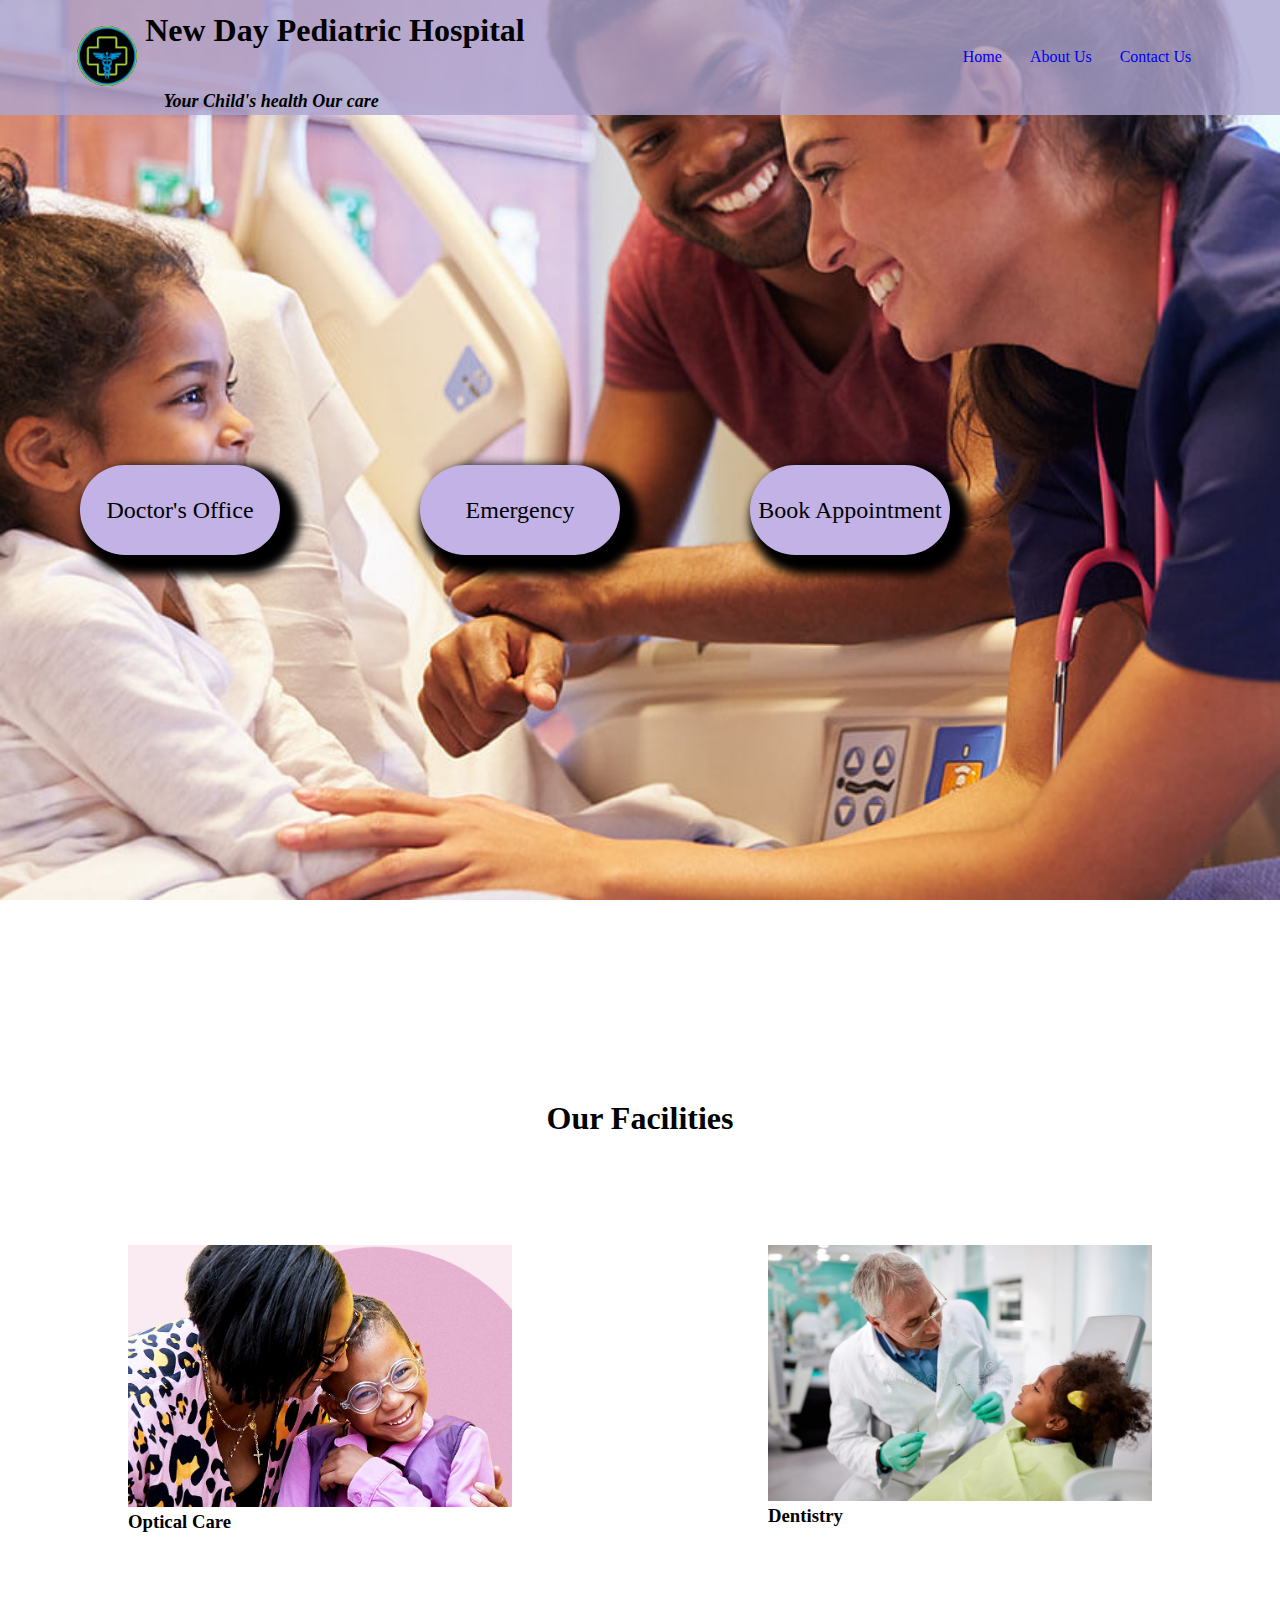
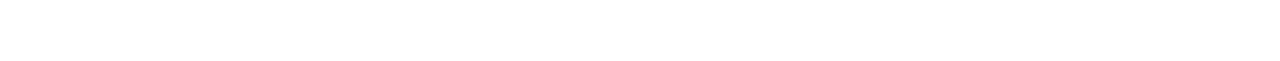
<file: index.html>
<!DOCTYPE html>
<html>
<head>
	<meta name="viewport" content="" width="" initial="" scale="1.0">
	<title>Home</title>
	<link rel="stylesheet" type="text/css" href="NDPH.css">
	
</head>
<body>
			<section class="header">
				<nav class="head">
					<a href="NDPH.html"><img src="images/h3.jpg" class="image"></a>
					<div class="nav-links">
						<ul>
							<a href="NDPH.html"><li>Home</li></a>
							<a href="aboutUs.html"><li>About Us</li></a>
							<a href="contactUs.html"><li>Contact Us</li></a>
						</ul>
						<section><h1 class="pot"><i>Your Child's health Our care</i></h1></section>
						<section><h1 class="name">New Day Pediatric Hospital</h1></section>
				</nav>
				<a href="seeDoctor.html" style="text-decoration: none;"><div class="box1">Doctor's Office</div></a>
				<a href="emergency.html" style="text-decoration: none;"><div class="box2">Emergency</div></a>
				<a href="bookAppointment.html" style="text-decoration: none;"><div class="box3">Book Appointment</div></a>
			</section>
			<section>
				<h1 class="service">Our Facilities</h1>
				<div class="row">
					<div class="column">
						<img src="images/eye.jpg" width="100%">
						<h3>Optical Care</h3> 
					</div>
					<div class="column">
						<img src="images/teeth.jpg" width="100%">
						<h3>Dentistry</h3>
					</div>
				</div>
			</section>
</body>
</html>
</file>
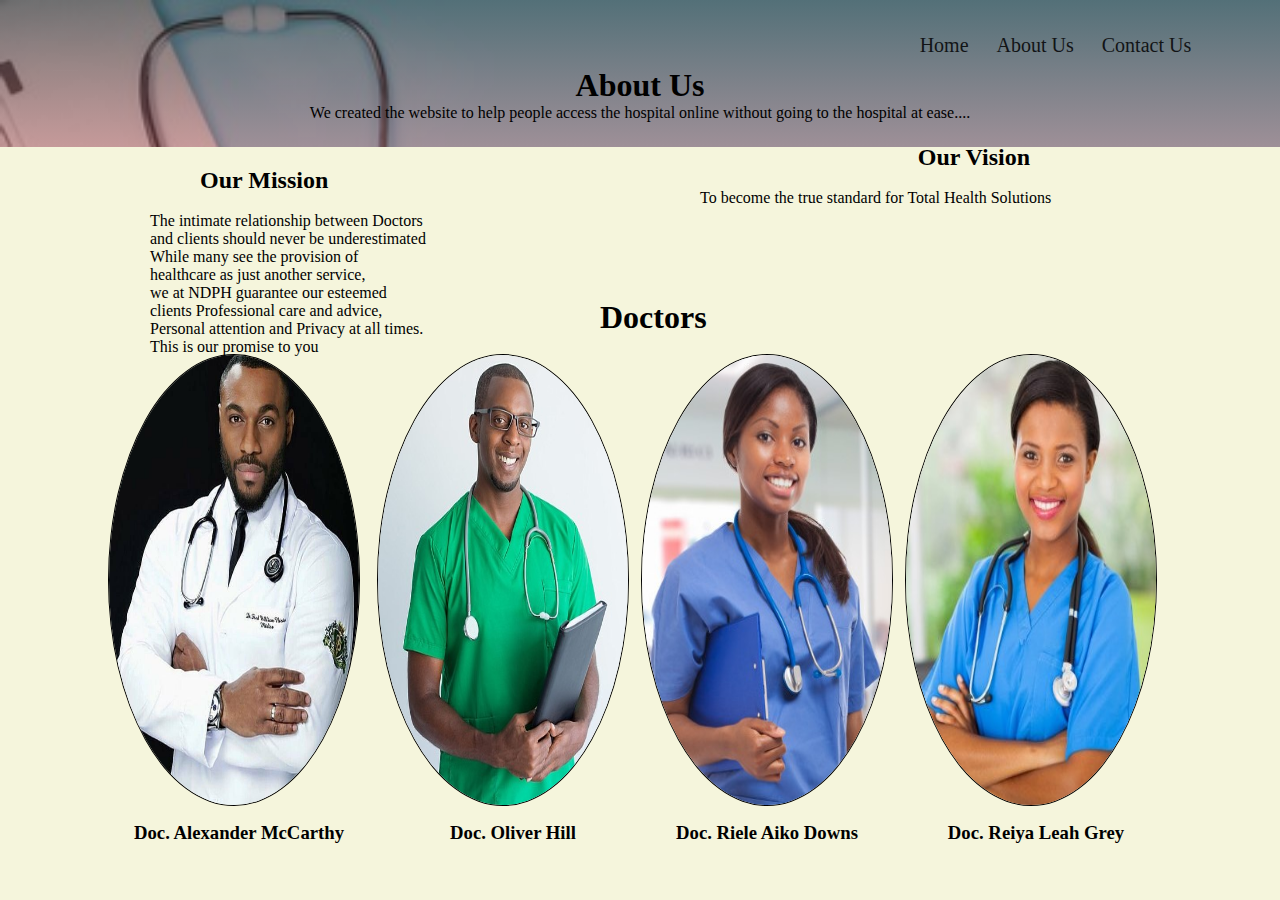
<file: aboutUs.html>
<!DOCTYPE html>
<html>
    <head>
        <meta name="viewport" content="" width="" initial="" scale="1.0">
        <title>About Us</title>
        <link rel="stylesheet" type="text/css" href="aboutUs.css">
    </head>
    <body>
        <section class="header">
            <nav class="head">
                <div class="nav-links">
                    <ul>
                        <li><a href="index.html">Home</a></li>
                        <li><a href="aboutUs.html">About Us</a></li>
                        <li><a href="contactUs.html">Contact Us</a></li>
                    </ul>
                    <section><h1 class="about">About Us</h1></section>
                <p> 
                    We created the website to help people access the hospital online without going to the hospital at ease....
                </p>
            </nav>
            <section><h1 class="mission">Our Mission</h1></section><br>
                <p id="mission">
                   The intimate relationship between Doctors<br> and clients should never be underestimated<br>
                   While many see the provision of<br> healthcare as just another service,<br>
                   we at NDPH guarantee our esteemed<br> clients Professional care and advice,<br>
                   Personal attention and Privacy at all times.<br>This is our promise to you<br> 
                </p>
            <section><h1 class="vision">Our Vision</h1></section><br>
                <p id="vision">
                   To become the true standard for Total Health Solutions
                </p>
        <section class="doctors">
            <section><h1 class="doc">Doctors</h1></section><br>
                <div class="column">
                    <div class="doctors-col1">
                        <img src="images/alex.jpg" width="100%;">
                        <h3>Doc. Alexander McCarthy</h3>
                        <p></p>
                    </div>

                    <div class="doctors-col2">
                        <img src="images/oliver1.jpg" width="100%;">
                        <h3>Doc. Oliver Hill</h3>
                        <p></p>
                    </div> 

                    <div class="doctors-col3">
                        <img src="images/riele1.jpg" width="100%;">
                        <h3>Doc. Riele Aiko Downs</h3>
                        <p></p>
                    </div>

                    <div class="doctors-col4"> 
                        <img src="images/reiya1.jpg" width="100%;">
                        <h3>Doc. Reiya Leah Grey</h3>
                        <p></p>
                    </div>
                </div>
            </section>
        </section>
    </body>
</html>
</file>
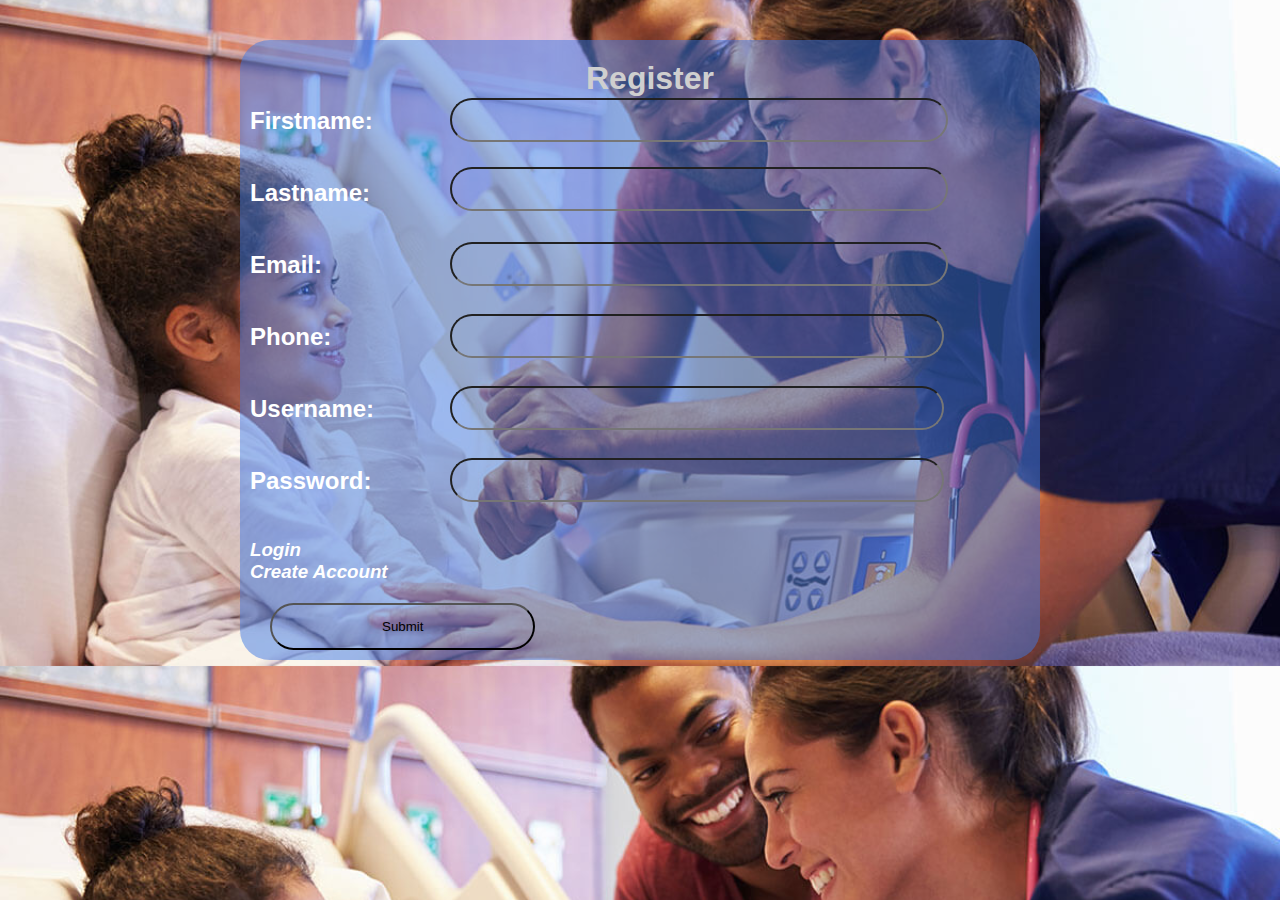
<file: assignment.html>
<!DOCTYPE html>
<html lang="en">
    <head>
        <meta charset="UTF-8"/>
        <meta name="viewport" content="" width="" initial="" scale="1.0">
        <title>bookAppointment</title>
        <link rel="stylesheet" type="text/css" href="assignment.css">
    </head>
    <body>
       <div class="main">
            <form name="Appointment form" method="POST" action="camieharley20@gmail.com">
                <div class="regform"><h1>Register</h1></div>
                <div id="name">
                    <h2 class="name">Firstname:</h2>
                    <input class="firstname" type="text" name="first_Name"><br>
                    
                    <h2 class="name">Lastname:</h2>
                    <input class="lastname" type="text" name="last_Name">
                    
                </div>
                <h2 class="name">Email:</h2>
                <input class="email" type="text" name="email">

                <h2 class="name">Phone:</h2>
                <input class="number" type="integer" name="phone">

                <h2 class="name">Username:</h2>
                <input class="number" type="text" name="number">

                <h2 class="name">Password:</h2>
                <input class="number" type="password" name="phone">
                
                <i><h3>Login</h3></i>
                <i><h3>Create Account</h3></i>
                

                <button type="submit">Submit</button>
            </form>     
        </div>
    </body>
</html>
</file>
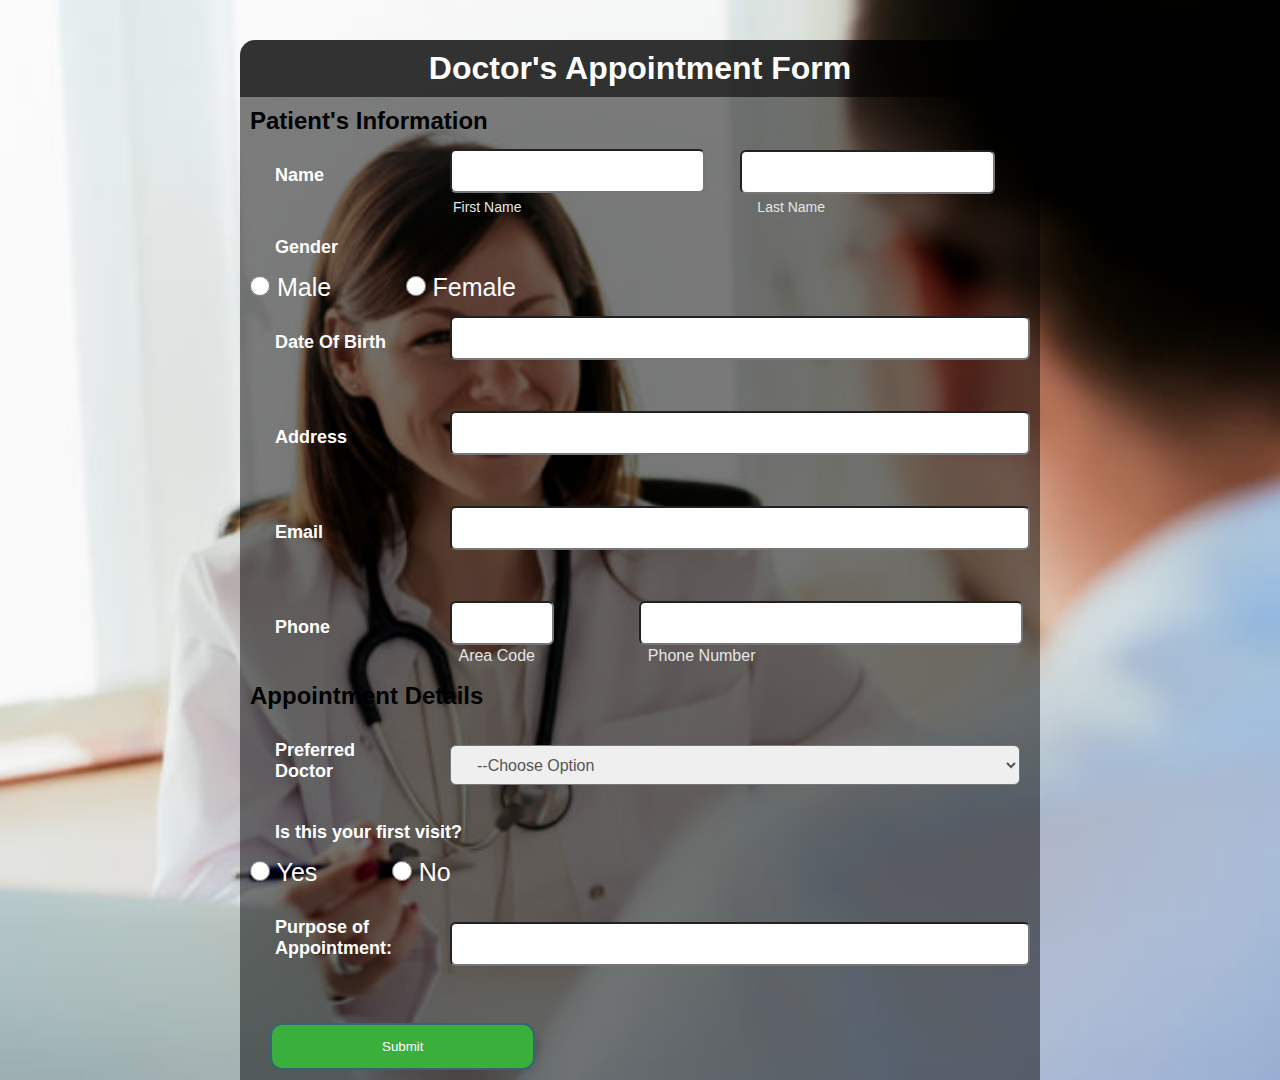
<file: bookAppointment.html>
<!DOCTYPE html>
<html lang="en">
    <head>
        <meta charset="UTF-8"/>
        <meta name="viewport" content="" width="" initial="" scale="1.0">
        <title>bookAppointment</title>
        <link rel="stylesheet" type="text/css" href="bookAppointment.css">
    </head>
    <body>
       <div class="regform"><h1>Doctor's Appointment Form</h1></div>
       <div class="main">
            <form name="Appointment form" method="POST" action="camieharley20@gmail.com">
                <div id="name">
                    <h2>Patient's Information</h2>
                    <h2 class="name">Name</h2>
                    <input class="firstname" type="text" name="first_Name"><br>
                    <label class="firstlabel">First Name</label>
                    <input class="lastname" type="text" name="last_Name">
                    <label class="lastlabel">Last Name</label>
                </div>

                <h2 class="name">Gender</h2>
                
                <label class="radio">
                    <input class="radio-one" type="radio" name="">
                    <span class="checkmark"></span>
                    Male
                </label>

                <label class="radio">
                    <input class="radio-two" type="radio" name="">
                    <span class="checkmark"></span>
                    Female
                </label>

                <h2 class="name">Date Of Birth</h2>
                <input class="date" name="date of birth">

                <h2 class="name">Address</h2>
                <input class="address" type="text" name="address">

                <h2 class="name">Email</h2>
                <input class="email" type="text" name="email">
                
                <h2 class="name">Phone</h2>
                <input class="code" type="text" name="area_code">
                <label class="area-code">Area Code</label>
                <input class="number" type="text" name="phone">
                <label class="phone-number">Phone Number</label>


                <h2>Appointment Details</h2>

                <h2 class="name">Preferred Doctor</h2>
                <select class="option" name="subject">
                    <option disabled="disabled" selected="selected">--Choose Option</option>
                    <option>Doctor Alexander</option>
                    <option>Doctor Oliver</option>
                    <option>Doctor Riele</option>
                    <option>Doctor Reiya</option>
                </select>

                <h2 id="student">Is this your first visit?</h2>
                
                <label class="radio">
                    <input class="radio-one" type="radio" name="">
                    <span class="checkmark"></span>
                    Yes
                </label>

                <label class="radio">
                    <input class="radio-two" type="radio" name="">
                    <span class="checkmark"></span>
                    No
                </label><br>

                <h2 class="name">Purpose of Appointment:</h2>
                <input class="purpose" name="purpose_of_appointment">


                <button type="submit">Submit</button>
            </form>     
        </div>
    </body>
</html>
</file>
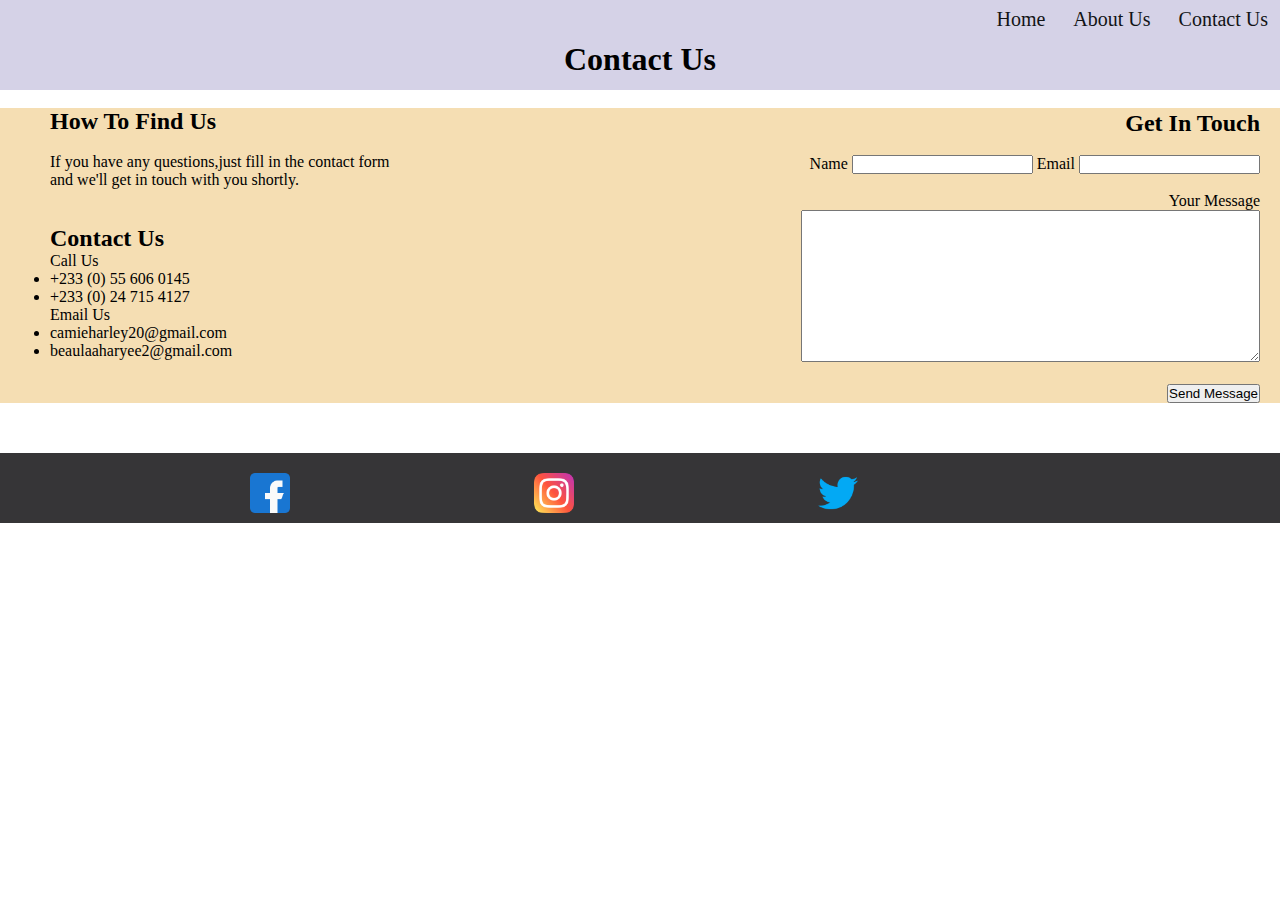
<file: contactUs.html>
<!DOCTYPE html>
<html>
    <head>
        <meta name="viewport" content="" width="" initial="" scale="1.0">
	    <title>Contact Us</title>
	    <link rel="stylesheet" type="text/css" href="contactUs.css">
    </head>
    <body>
            <nav class="header">
                <div class="nav-links">
                    <ul>
                        <li><a href="NDPH.html">Home</a></li>
                        <li><a href="aboutUs.html">About Us</a></li>
                        <li><a href="contactUs.html">Contact Us</a></li>
                    </ul>
                </div>
                <section><h1>Contact Us</h1></section>
            </nav><br>
        <section id="section">
            <section class="p">
                <h2>How To Find Us</h2><br>
                <p>
                    If you have any questions,just fill in the contact form<br>
                    and we'll get in touch with you shortly.<br>
                     
                </p><br><br>
                <h2>Contact Us</h2>
                <p>
                    <div class="fa fa-phone">Call Us
                            <li>+233 (0) 55 606 0145</li>
                            <li>+233 (0) 24 715 4127</li>
                    </div>
                    <div class="fa fa-user">Email Us
                        <li>camieharley20@gmail.com</li>
                        <li>beaulaaharyee2@gmail.com</li>
                </div>
                </p>
                <form action="">
            </section>
       <div class="main">
            <form name="Appointment form" method="GET" action="">
                <div id="name">
                    <h2 class="h2">Get In Touch</h2><br>
                   <p> 
                    <label>Name</label>
                    <input type="text" name="first_Name">
                    <label>Email</label>
                    <input type="text" name="email"><br><br>
                    <label>Your Message</label><br>
                    <textarea cols="55" rows="10"></textarea><br><br>
                    <button type="submit">Send Message</button>
                   </p> 
        </div> 
                </form>
        </section>
        <div>

            <nav class="footer">
                <a href=""> <img src="images/facebook.png"></a>
                <a href=""> <img src="images/instagram.png"></a>
                <a href=""> <img src="images/twitter.png"></a>
            </nav>
        </div>
    </body>
</html>
</file>
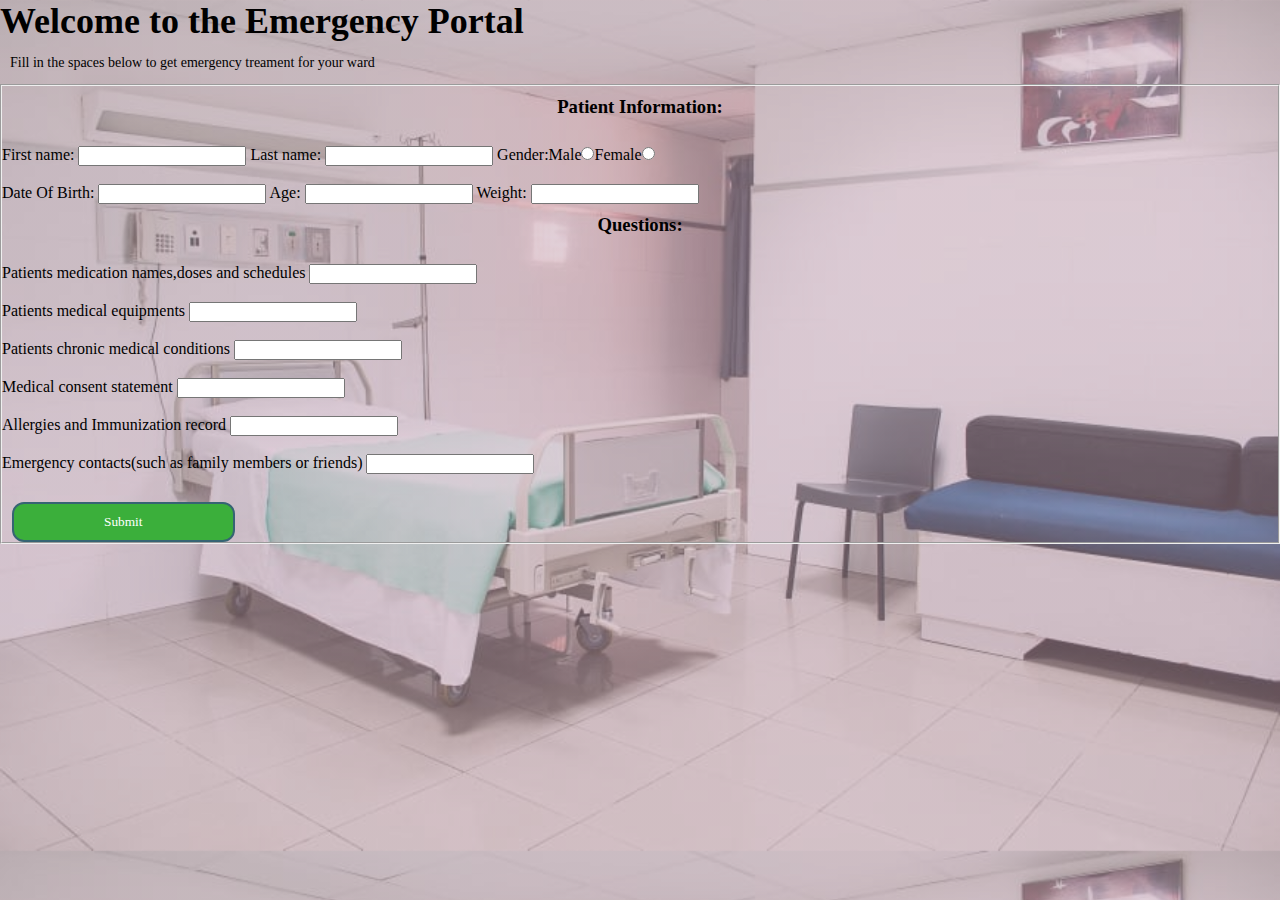
<file: emergency.html>
<!DOCTYPE html>
<html>
<head>
	<meta name="viewport" content="" width="" initial="" scale="1.0">
	<title>Emergency</title>
	<link rel="stylesheet" type="text/css" href="emergency.css">
</head>
<body class="header">
	<h1><strong>Welcome to the Emergency Portal</strong></h3>
	<p>Fill in the spaces below to get emergency treament for your ward</p>

	<form action=”/action_page.php” method=”get”>
	 <fieldset>
	  <h3><legend>Patient Information:</legend></h3><br>
	  <label for=”fname”> First name:</label> 
	  <input type=”text” id=”fname” name=”fname”>
	  <label for=”lname”> Last name:</label>
	  <input type=”text” id=”lname” name=”lname”>

	  Gender:Male<input type="radio"name="gender"id="Male">Female<input type="radio"name="gender"id="Female"><br><br>
	  
	  <label for=”dob”> Date Of Birth:</label>
	  <input type=”date”/>
	  
	  <label for=”age”> Age:</label>
	  <input type=”number”/>
	  
	  <label for=”weight”> Weight:</label>
	  <input type=”number”/><br>
	 
	  <h3><legend>Questions:</legend></h3><br>
	  <label for=”question”> Patients medication names,doses and schedules</label>
	  <input type=”text”/><br/><br/>
	  <label for=”question”> Patients medical equipments</label>
	  <input type=”text”/><br/><br/>
	  <label for=”question”> Patients chronic medical conditions</label>
	  <input type=”text”/><br/><br/>
	  <label for=”question”>Medical consent statement</label>
	  <input type=”text”/><br/><br/>
	  <label for=”question”>Allergies and Immunization record</label>
	  <input type=”text”/><br/><br/>
	  <label for=”question”>Emergency contacts(such as family members or friends)</label>
	  <input type=”text”/><br/><br/>
	  <button type="submit">Submit</button>
</body>
</html>
</file>
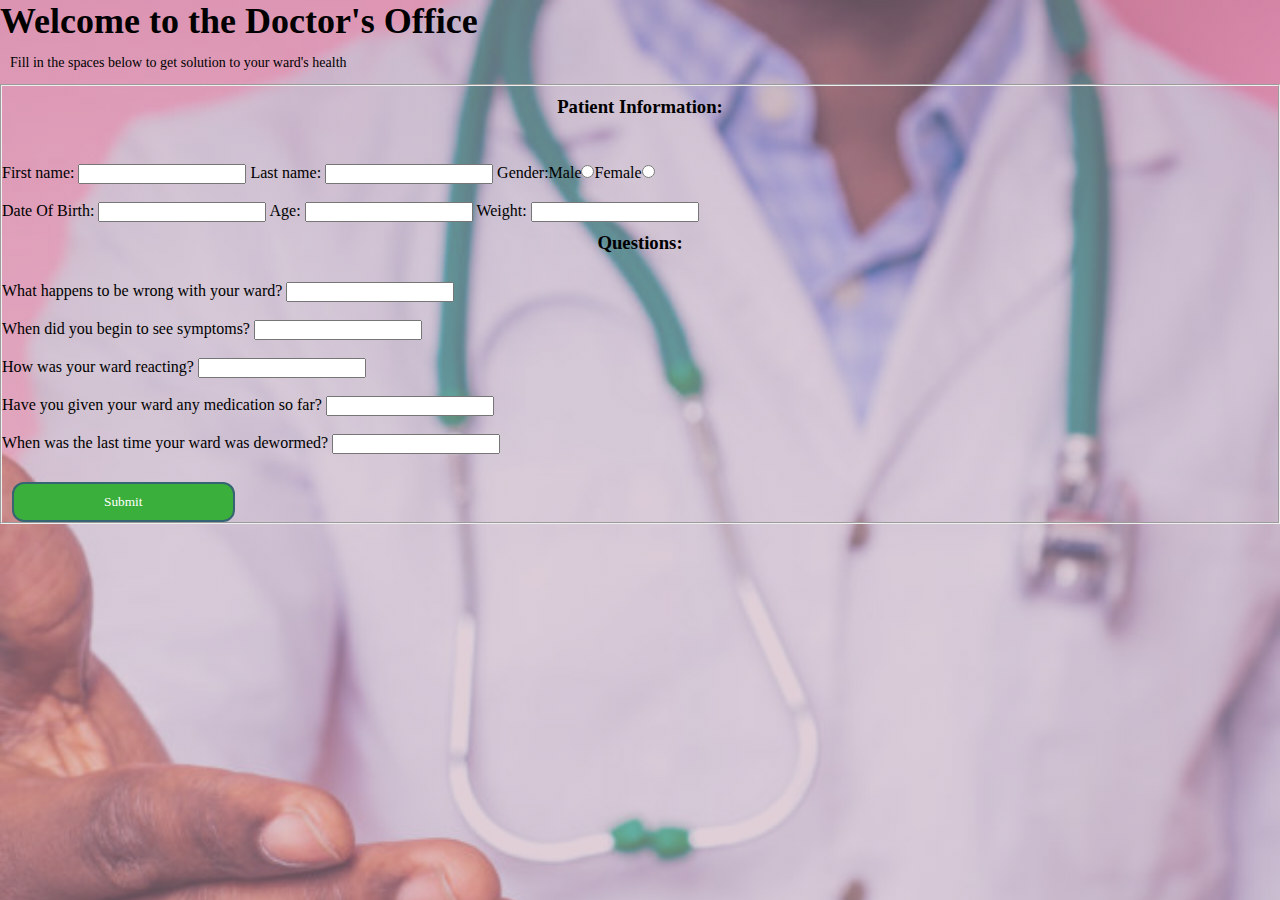
<file: seeDoctor.html>
<!DOCTYPE html>
<html>
<head>
	<meta name="viewport" content="" width="" initial="" scale="1.0">
	<title>See Doctor</title>
	<link rel="stylesheet" type="text/css" href="seeDoctor.css">
</head>
<body class="header">
	<h1><strong>Welcome to the Doctor's Office</strong></h3>
	
  <p>Fill in the spaces below to get solution to your ward's health</p>

  <form action=”/action_page.php” method=”get”>
   <fieldset>
    <h3><legend>Patient Information:</legend></h3><br><br>
    <label for=”fname”> First name:</label> 
    <input type=”text” id=”fname” name=”fname”>
    <label for=”lname”> Last name:</label>
    <input type=”text” id=”lname” name=”lname”>
  
    Gender:Male<input type="radio"name="gender"id="Male">Female<input type="radio"name="gender"id="Female"><br><br>
    <label for=”dob”> Date Of Birth:</label>
    <input type=”date”/>
    <label for=”age”> Age:</label>
    <input type=”number”/>
    <label for=”weight”> Weight:</label>
    <input type=”number”/>

    <h3><legend>Questions:</legend></h3><br>
    <label for=”question”> What happens to be wrong with your ward?</label>
    <input type=”text”/><br/><br/>
    <label for=”question”> When did you begin to see symptoms?</label>
    <input type=”text”/><br/><br/>
    <label for=”question”> How was your ward reacting?</label>
    <input type=”text”/><br/><br/>
    <label for=”question”>Have you given your ward any medication so far?</label>
    <input type=”text”/><br/><br/>
    <label for=”question”> When was the last time your ward was dewormed?</label>
    <input type=”text”/><br/><br/>
    <button type="submit">Submit</button>
   </fieldset>
  </form>
</body>

</html>
</file>
<file: NDPH.css>
body{

}

*{
	margin: 0;
	padding: 0;
}
.header{
	min-height: 100vh;
	width: 100%;
	height: auto;
	background-image: url(images/black.jpg);
	background-position: center;
	background-size: cover;
	position: relative;
}
.head
{
	background-color: rgb(172, 165, 207,0.8);
}
nav
{
	display: flex;
	padding: 2% 6%;
	justify-content: space-between;
	align-items: center;
}
.nav-links{
	flex: 1;
	text-align: right;
}
.nav-links ul li{
	list-style: none;
	display: inline-block;
	padding: 8px 12px;
	position: relative;
}
.nav-links ul li a{
	color: rgb(18, 20, 22);
	text-decoration: none;
	font-size: 20px;
}
.nav-links ul li::after{
	content:'';
	width: 0%;
	height: 2px;
	background: #555;
	display: block;
	margin: auto;
	transition: 0.5ms;
}
.nav-links ul li:hover::after{
	width: 100%;
}
.image{
	height: 20%;
	width: 20%;
	border-radius: 50%;
}
.pot{
	position: absolute;
	top: 9%;
	left: 12%;
	font-size: large;
	font-family: Cambria, Cochin, Georgia, Times, 'Times New Roman', serif;
	color: black;
	padding: 10px;
}
.name
{
	position: absolute;
	top: -2%;
	left: 9%;
	font-size: xx-large;
	font-family: Cambria, Cochin, Georgia, Times, 'Times New Roman', serif;
	color: black;
	padding: 30px;
}
.h1{
	font-size: 62px;
}
.body{

	align-items: center;
	align-content: center;
	display: flex;
	justify-content: center;
}
.box1
{
	
	background-color: rgb(194, 178, 230);
	transform: translateY(350px);
	border-radius: 50px;
	box-shadow: 10px 10px 10px 10px;
	margin-left: 80px;
	margin-bottom: 50px;
	line-height: 90px;
	width: 200px;
	text-align: center;
	font-size: x-large;
	color: black;
	font-family: Cambria, Cochin, Georgia, Times, 'Times New Roman', serif;

}
.box2
{	background-color: rgb(194, 178, 230);
	transform: translateY(350px);
	border-radius: 50px;
	margin-left: 420px;
	margin-bottom: 50px;
	line-height: 90px;
	width: 200px;
	box-shadow: 10px 10px 10px 10px;
	text-align: center;
	font-size: x-large;
	margin-top: -140px;
	border: #555;
	color: black;
	font-family: Cambria, Cochin, Georgia, Times, 'Times New Roman', serif;
}
.box3
{	background-color: rgb(194, 178, 230);
	transform: translateY(350px);
	border-radius: 50px;
	margin-left: 750px;
	margin-bottom: 50px;
	line-height: 90px;
	box-shadow: 10px 10px 10px 10px;
	width: 200px;
	text-align: center;
	font-size: x-large;
	margin-top: -140px;
	color: black;
	font-family: Cambria, Cochin, Georgia, Times, 'Times New Roman', serif;
}
*
{
	box-sizing: border-box;
}
.column
{
	float: left;
	width: 50%;
	padding: 10%;
	
}
.row
{
	transform: translateY(180px);
	height: 500px;
}

.row::after
{
	content: "";
	display: table;
	clear: both;
}	
.service
{
	transform: translateY(200px);
	text-align: center;
	font-size: xx-large;
}
</file>
<file: aboutUs.css>
*{
    margin: 0;
    padding: 0;
}
.header{
	min-height: 100vh;
	width: 100%;
	height: auto;
	background: beige; 
	background-position: center;
	background-size: cover;
	position: relative;
}
nav{
	display: flex;
	padding: 2% 6%;
	justify-content: space-between;
	align-items: center;
}
img{
	height: 40%;
	width: 40%;
	border-radius: 50%;
}
.head{
	background-image: linear-gradient(rgb(0,0,0,0.5),rgba(150, 63, 63, 0.5)),url(images/lap.jpg);
	background-size: cover;
}
.about
{
	text-align: center;
	font-size: xx-large;
}
.nav-links{
	flex: 1;
	text-align: right;
}
.nav-links ul li{
	list-style: none;
	display: inline-block;
	padding: 8px 12px;
	position: relative;
}
.nav-links ul li a{
	color: rgb(18, 20, 22);
	text-decoration: none;
	font-size: 20px;
}
.nav-links ul li::after{
	content:'';
	width: 0%;
	height: 2px;
	background: #555;
	display: block;
	margin: auto;
	transition: 0.5ms;
}
.nav-links ul li:hover::after{
	width: 100%;
}
.h1
{
	font-size: 62px;
}

p
{
	text-align: center;
}     
.mission
{
	text-align: left;
	transform: translateY(20px);
	margin-left: 200px;
	font-size: x-large;
}
#mission
{
	text-align: justify;
	transform: translateY(20px);
	margin-left: 150px;	
}
.vision
{
	text-align: right;
	transform: translateY(8px);
	margin-right: 250px;
	font-size: x-large;
	margin-top: -200px;
}
#vision
{
	text-align: justify;
	transform: translateY(8px);
	margin-right: 50px;
	margin-left: 700px;	
}
.doctors
{
	width: 80px;  
	margin-right: auto;
	margin-left: auto;
	text-align: center;
	padding-top: 100px;
}
.doc
{
	font-size: xx-large;
	text-align: center;
}
.doctors-col1
{
	flex-basis: 32%;
	border-radius: 10px;
	margin-bottom: 30px;
	position: relative;
	display: inline-block;
}
.doctors-col1 img
{	
	border-style: solid;
	border-width: 0.5px;
	border: 5px 5px 5px 5px;
	border-color: black;
	width: 250px;
	margin-left: -700px;	
	border-radius: 50%;
	height: 50vh;
	margin-right: 100px;
}
.doctors-col1 p
{
	padding: 0;
	margin-right: -10px;
	margin-left: -900px;
}
.doctors-col1 h3
{
	margin-top: 12px;
	margin-bottom: 15px;
	margin-right: -10px;
	margin-left: -800px;
}
.doctors-col2
{
	flex-basis: 32%;
	border-radius: 10px;
	margin-bottom: 30px;
	position: relative;
	display: inline-block;
}
.doctors-col2 img
{	
	border-style: solid;
	border-width: 0.5px;
	border: 5px 5px 5px 5px;
	border-color: black;
	width: 250px;
	margin-right: -30px;
	margin-left: -300px;	
	border-radius: 50%;
	height: 50vh;
}
.doctors-col2 p
{
	padding: 0;
	margin-right: -550px;
	margin-left: -800px;
}
.doctors-col2 h3
{
	margin-top: 12px;
	margin-bottom: 15px;
	margin-right: -550px;
	margin-left: -800px;
}
.doctors-col3
{
	flex-basis: 32%;
	border-radius: 10px;
	margin-bottom: 30px;
	position: relative;
	display: inline-block;
}
.doctors-col3 img
{
	border-style: solid;
	border-width: 0.5px;
	border: 5px 5px 5px 5px;
	border-color: black;
	width: 250px;
	margin-right: -360px;
	margin-left: -110px;	
	border-radius: 50%;
	height: 50vh;
}
.doctors-col3 p
{
	padding: 0;
	margin-right: -900px;
	margin-left: -700px; 
}
.doctors-col3 h3
{
	margin-top: 12px;
	margin-bottom: 15px;
	margin-right: -1050px;
	margin-left: -800px;
}
.doctors-col4
{
	flex-basis: 32%;
	border-radius: 10px;
	margin-bottom: 30px;
	position: relative;
	display: inline-block;
}
.doctors-col4 img
{
	border-style: solid;
	border-width: 0.5px;
	border: 5px 5px 5px 5px;
	border-color: black;
	width: 250px;
	margin-right: -600px;
	margin-left: 170px;	
	border-radius: 50%;
	height: 50vh;
}
.doctors-col4 p
{
	padding: 0;
	margin-right: -970px;
	margin-left: -200px;
}
.doctors-col4 h3
{
	margin-top: 12px;
	margin-bottom: 15px;
	margin-right: -980px;
	margin-left: -200px;
}
</file>
<file: assignment.css>
*{
    margin: 0;
    padding: 0;
}
body
{
    background-image: url(images/black.jpg);
    background-position: center;
    background-size: cover;
    font-family:-apple-system, BlinkMacSystemFont, 'Segoe UI', Roboto, Oxygen, Ubuntu, Cantarell, 'Open Sans', 'Helvetica Neue', sans-serif;
    margin-top: 40px;    
}
.regform
{
    width: 800px;
    margin: auto;
    color: #cfcfcf;
    padding: 10px 0px 10px 0px;
    text-align: center;
    border-radius: 15px 15px 0px 0px; 
}
.main
{
    background-color: rgba(62, 120, 228, 0.5);
    width: 800px;
    margin: auto;
    color: white;
    border-radius: 30px;
}
form
{
    padding: 10px;
}
.firstname
{
    position: relative;
    left: 200px;
    top: -37px;
    line-height: 40px;
    border-radius: 50px;
    padding: 0 22px;
    font-size: 16px;
    width: 450px;
    background: transparent;
}
.lastname
{
    position: relative;
    left: 200px;
    top: -40px;
    line-height: 40px;
    border-radius: 50px;
    padding: 0 22px;
    font-size: 16px;
    width: 450px;
    background: transparent;
}
.email
{
    position: relative;
    left: 200px;
    top: -37px;
    line-height: 40px;
    width: 450px;
    border-radius: 50px;
    padding: 0 22px;
    font-size: 16px;
    /* color: #555; */
    background: transparent;
}
.username
{
    position: relative;
    left: 200px;
    top: -37px;
    line-height: 40px;
    width: 450px;
    border-radius: 50px;
    padding: 0 22px;
    font-size: 16px;
    background: transparent;
    /* color: #555;  */
}
.number
{
    position: relative;
    /* color: #555; */
    font-size: 16px;
    left: 200px;
    top: -37px;
    border-radius: 50px;
    line-height: 40px;
    width: 490px;   
    background: transparent;
}
button
{
    align-items: center;
    /* display: block; */
    margin: 20px 0px 0px 20px;
    text-align: center;
    border-radius: 50px;
    padding: 14px 110px;    
    background: transparent;
    color: black;
    cursor: pointer;
    transition: 0.25px;
}
button:hover
{
    background-color: #938ed6;
}
</file>
<file: bookAppointment.css>
*{
    margin: 0;
    padding: 0;
}
body
{
    background-image: url(images/seedoc.jpg);
    background-position: center;
    background-size: cover;
    font-family: sans-serif;
    margin-top: 40px;    
}
.regform
{
    width: 800px;
    background-color: rgba(0,0,0,0.8);
    margin: auto;
    color: #FFFFFF;
    padding: 10px 0px 10px 0px;
    text-align: center;
    border-radius: 15px 15px 0px 0px; 
}
.main
{
    background-color: rgba(0,0,0,0.5);
    width: 800px;
    margin: auto;
}
form
{
    padding: 10px;
}
#name
{
    width: 100%;
    height: 100px;
}
.name
{
    margin-left: 25px;
    margin-top: 30px;
    width: 125px;
    color: white;
    font-size: 18px;
    font-weight: 700;
}
.firstname
{
    position: relative;
    left: 200px;
    top: -37px;
    line-height: 40px;
    border-radius: 6px;
    padding: 0 22px;
    font-size: 16px;
}
.lastname
{
    position: relative;
    left: 417px;
    top: -80px;
    line-height: 40px;
    border-radius: 6px;
    padding: 0 22px;
    font-size: 16px;
    color: #555;
}
.firstlabel
{
    position: relative;
    color: #e5e5e5;
    text-transform: capitalize;
    font-size: 14px;
    left: 203px;
    top: -45px;
}
.lastlabel
{
    position: relative;
    color: #e5e5e5;
    text-transform: capitalize;
    font-size: 14px;
    left: 175px;
    top: -45px;   
}
.address
{
    position: relative;
    left: 200px;
    top: -37px;
    line-height: 40px;
    width: 532px;
    border-radius: 6px;
    padding: 0 22px;
    font-size: 16px;
    color: #555;
}
.date
{
    position: relative;
    left: 200px;
    top: -37px;
    line-height: 40px;
    width: 532px;
    border-radius: 6px;
    padding: 0 22px;
    font-size: 16px;
    color: #555; 
}
.email
{
    position: relative;
    left: 200px;
    top: -37px;
    line-height: 40px;
    width: 532px;
    border-radius: 6px;
    padding: 0 22px;
    font-size: 16px;
    color: #555;
}
.code
{
    position: relative;
    color: #555;
    border-radius: 6px;
    font-size: 16px;
    left: 200px;
    top: -37px;
    line-height: 40px;
    width: 100px;   
}
.number
{
    position: relative;
    color: #555;
    border-radius: 6px;
    font-size: 16px;
    left: 200px;
    top: -37px;
    line-height: 40px;
    width: 380px;   
}
.area-code
{
    position: relative;
    left: 100px;
    top: -4px;
    text-transform: capitalize;
    font-size: 16px;
    color: #e5e5e5 
}
.phone-number
{
    position: relative;
    left: -180px;
    top: -4px;
    text-transform: capitalize;
    font-size: 16px;
    color: #e5e5e5 
}
.option
{
    position: relative;
    left: 200px;
    top: -37px;
    line-height: 40px;
    width: 570px;
    height: 40px;
    border-radius: 6px;
    padding: 0 22px;
    font-size: 16px;
    color: #555;
    outline: none;
    overflow: hidden;
}
.option option
{
    font-size: 20px;
}
#student
{
    margin-left: 25px;
    color: white;
    font-size: 18px;
}
.radio
{
    display: inline-block;
    padding-right: 70px;
    font-size: 25px;
    margin-top: 15px;
    color: white;
}
.radio input
{
    width: 20px;
    height: 20px;
    border-radius: 50%;
    cursor: pointer;
    outline: none;
}
.purpose
{
    position: relative;
    left: 200px;
    top: -37px;
    line-height: 40px;
    width: 532px;
    border-radius: 6px;
    padding: 0 22px;
    font-size: 16px;
    color: #555; 

}
button
{
    background-color: #3baf3b;
    align-items: center;
    display: block;
    margin: 20px 0px 0px 20px;
    text-align: center;
    border-radius: 12px;
    border: 2px solid #366473;
    padding: 14px 110px;
    outline: none;
    color: white;
    cursor: pointer;
    transition: 0.25px;
}
button:hover
{
    background-color: #5390f5;
}
</file>
<file: contactUs.css>
*{
	margin: 0;
	padding: 0;
}
.nav-links{
	flex: 1;
	text-align: right;
}
.nav-links ul li{
	list-style: none;
	display: inline-block;
	padding: 8px 12px;
	font-size: larger;
	position: relative;
}
.nav-links ul li a{
	color: rgb(18, 20, 22);
	text-decoration: none;
	font-size: 20px;
}
.nav-links ul li::after{
	content:'';
	width: 0%;
	height: 2px;
	background: #555;
	display: block;
	margin: auto;
	transition: 0.5ms;
}
.nav-links ul li:hover::after{
	width: 100%;
}
.header
{
	background-color: rgb(172, 165, 207,0.5);
	width: auto;
	height: 90px;
}
.footer
{
	background-color: rgba(4, 3, 5, 0.8);
	transform: translateY(50px);
	width: auto;
	height: 70px;
}

h1
{
	color: black;
	text-align:center;
	font-size: xx-large;
}
#section
{
	background-color: wheat;
}
img
{
	width: 40px;
	height: 40px;
	margin-top: 20px;
	margin-left: 250px;
	margin-right: -10px;
}
.main
{
	text-align: right;
	margin-right: 20px;
	margin-top: -250px;

}
.p
{
	text-align: left;
	margin-left: 50px;
}
.h2
{
	margin-top: auto;
}
</file>
<file: emergency.css>
*
{
    margin: 0;
    padding: 0;
    font-family: Georgia, 'Times New Roman', Times, serif;
}
.header
{
   background-image: linear-gradient(rgba(194, 159, 176, 0.5),rgba(194, 159, 176, 0.5)),url(images/p7.jpg);
   background-size: cover;
}
h1
{
    font-size: 36px;
    font-weight: 600;
}
p{
    color: black;
    font-size: 14px;
    font-weight: 300;
    line-height: 22px;
    padding: 10px;
}
h3{
    text-align: center;
    font-weight: 600;
    margin: 10px 0;
}
button
{
    background-color: #3baf3b;
    align-items: center;
    display: block;
    margin: 10px 0px 0px 10px;
    text-align: center;
    border-radius: 12px;
    border: 2px solid #366473;
    padding: 10px 90px;
    outline: none;
    color: white;
    cursor: pointer;
    transition: 0.25px;
}
</file>
<file: seeDoctor.css>
* {
    margin: 0;
    padding: 0;
    font-family: Georgia, 'Times New Roman', Times, serif;
}
.header
{
   background-image: linear-gradient(rgba(194, 159, 176, 0.5),rgba(194, 159, 176, 0.5)),url(images/seedoc.jpeg);
   background-size: cover;
}

h1{
    font-size: 36px;
    font-weight: 600;
}
p{
    color: black;
    font-size: 14px;
    font-weight: 300;
    line-height: 22px;
    padding: 10px;
}
h3{
    text-align: center;
    font-weight: 600;
    margin: 10px 0;
}
button
{
    background-color: #3baf3b;
    align-items: center;
    display: block;
    margin: 10px 0px 0px 10px;
    text-align: center;
    border-radius: 12px;
    border: 2px solid #366473;
    padding: 10px 90px;
    outline: none;
    color: white;
    cursor: pointer;
    transition: 0.25px;
}
</file>
